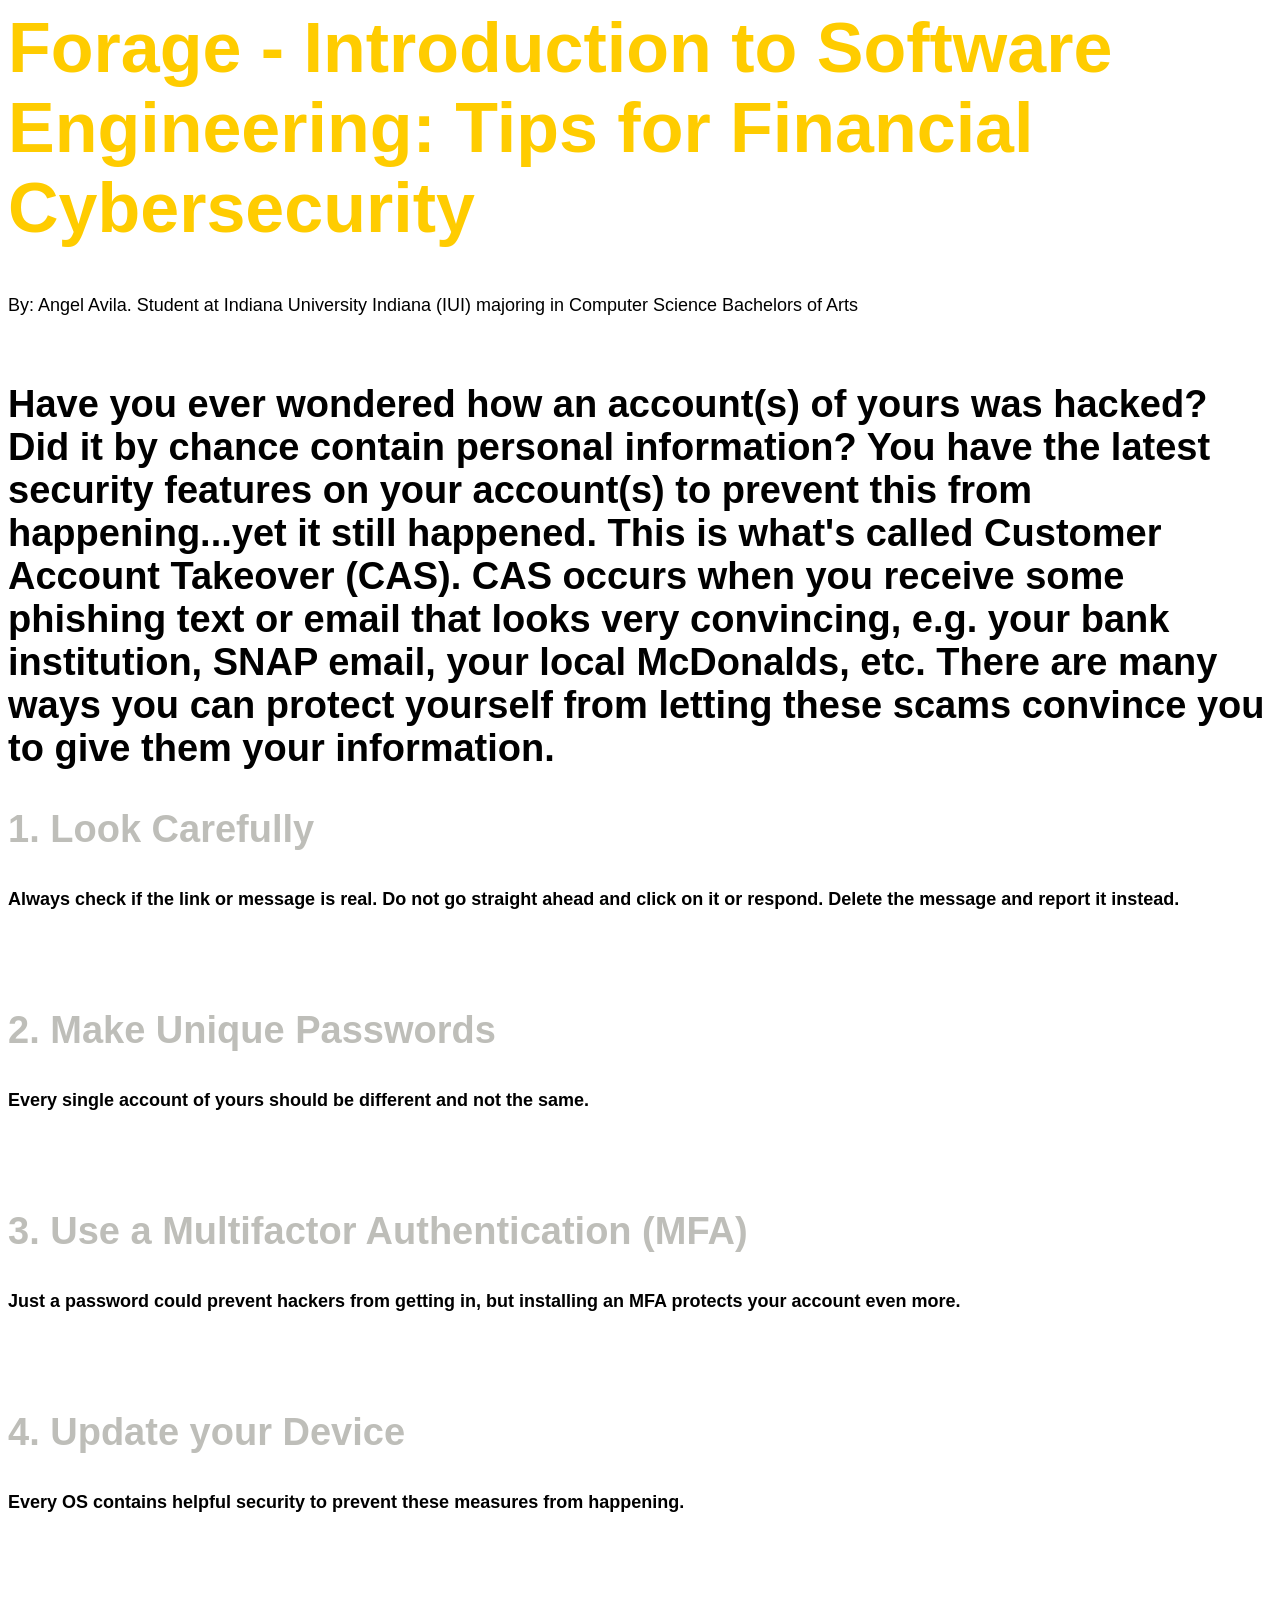
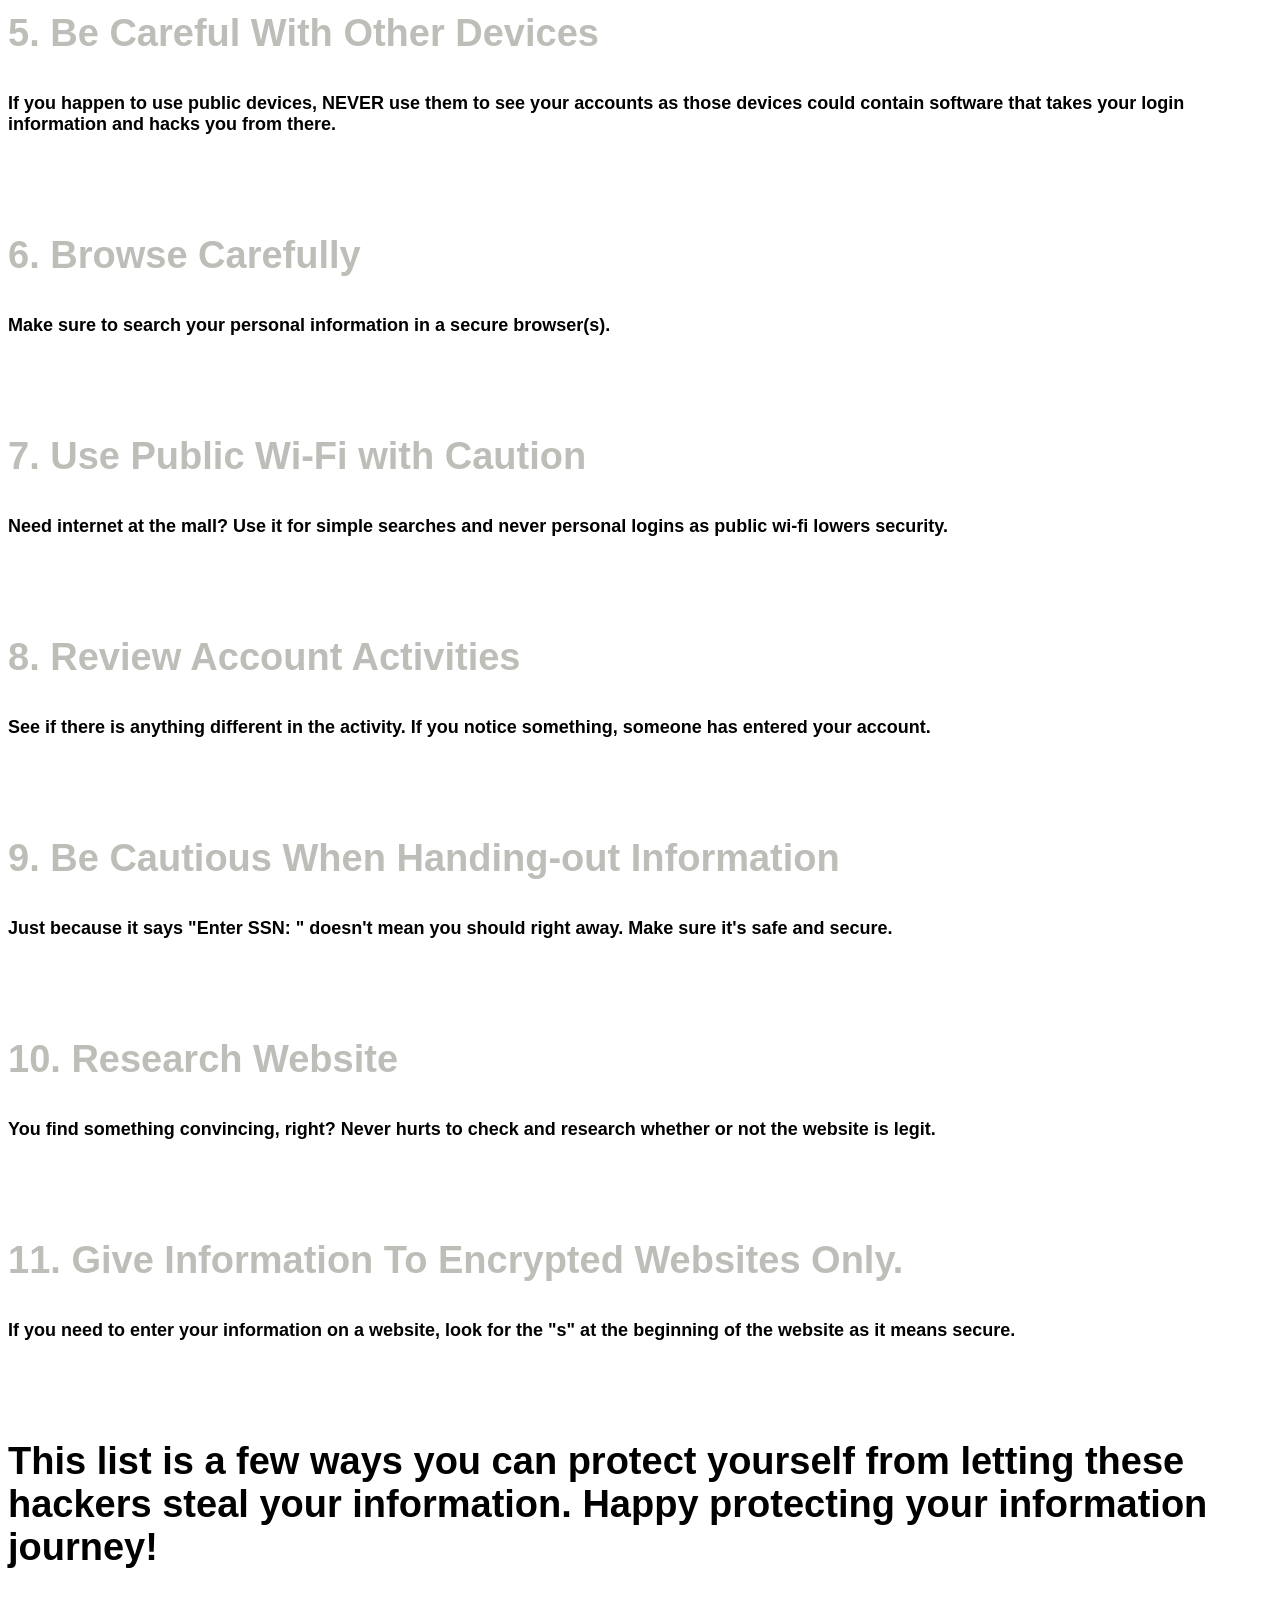
<file: Software Engineering Software/index.html>
<html>

  <head>

<link href="index.css" type="text/css" rel="stylesheet">
<!-- Takes Font type and/or color from CSS file (index.css) for <h1> -->

<title>Tips for Financial Cybersecurity</title>
<!-- This will show the website title in the link -->

  </head>

<link href="index.css" type="text/css" rel="stylesheet">
<!-- Takes Font type and/or color from CSS file (index.css) for <p> -->
  <body>

<h1>Forage - Introduction to Software Engineering: Tips for Financial Cybersecurity</h1>
<!-- Task 1: Give the website a title the users will see -->

<p>By: Angel Avila. Student at Indiana University Indiana (IUI) majoring in Computer Science Bachelors of Arts</p>
<!-- Task 1: A little Sub-Title will show under the title -->

<br />
<!--
Simple Explanation:
\n means new line in Python, so in HTML <br /> means new line
-->

<!--
Below is Task 2: 
After reviewing the resources, write a list of tips and tricks to help bank clients improve their financial cybersecurity.
-->
<h2>Have you ever wondered how an account(s) of yours was hacked? Did it by chance contain personal information? You have the latest security features on your account(s) 
  to prevent this from happening...yet it still happened. This is what's called Customer Account Takeover (CAS). CAS occurs when you receive some phishing text or email 
  that looks very convincing, e.g. your bank institution, SNAP email, your local McDonalds, etc. There are many ways you can protect yourself from letting these scams 
  convince you to give them your information.<h2>
<!-- Task 2: Sub-heading/Paragraph explaining CyberSecurity -->

<!-- Below follows the list of tips and tricks -->
<h3>1. Look Carefully<h3>
  <p>Always check if the link or message is real. Do not go straight ahead and click on it or respond. Delete the message and report it instead.</p>
    <br />
<h3>2. Make Unique Passwords<h3>
  <p>Every single account of yours should be different and not the same. </p>
    <br />
<h3>3. Use a Multifactor Authentication (MFA)<h3>
  <p>Just a password could prevent hackers from getting in, but installing an MFA protects your account even more.</p>
    <br />
<h3>4. Update your Device<h3>
  <p>Every OS contains helpful security to prevent these measures from happening.</p>
    <br />
<h3>5. Be Careful With Other Devices<h3>
  <p>If you happen to use public devices, NEVER use them to see your accounts as those devices could contain software that takes your login information and hacks you from there.</p>
    <br />
<h3>6. Browse Carefully<h3>
  <p>Make sure to search your personal information in a secure browser(s).</p>
    <br />
<h3>7. Use Public Wi-Fi with Caution<h3>
  <p>Need internet at the mall? Use it for simple searches and never personal logins as public wi-fi lowers security.</p>
    <br />
<h3>8. Review Account Activities<h3>
  <p>See if there is anything different in the activity. If you notice something, someone has entered your account.</p>
    <br />
<h3>9. Be Cautious When Handing-out Information<h3>
  <p>Just because it says "Enter SSN: " doesn't mean you should right away. Make sure it's safe and secure.</p>
    <br />   
<h3>10. Research Website<h3>
  <p>You find something convincing, right? Never hurts to check and research whether or not the website is legit.</p>
    <br />     
<h3>11. Give Information To Encrypted Websites Only.<h3>
  <p>If you need to enter your information on a website, look for the "s" at the beginning of the website as it means secure.</p>
    <br />
<h2> This list is a few ways you can protect yourself from letting these hackers steal your information. Happy protecting your information journey!</h2>
<!-- Task 2: Make a list from the following links excplaining being safe in CyberSecurity:
https://www.finra.org/investors/insights/cyber-safe-financial-accounts
https://woodlandsbank.com/cyber-security-tips/
-->

</head>

<link href="index.css" type="text/css" rel="stylesheet">
<!-- Takes Font type and/or color from CSS file (index.css) for <h2> -->
  </body>

</head>

<link href="index.css" type="text/css" rel="stylesheet">
<!-- Takes Font type and/or color from CSS file (index.css) for <h3> -->
  </body>

</html>
</file>
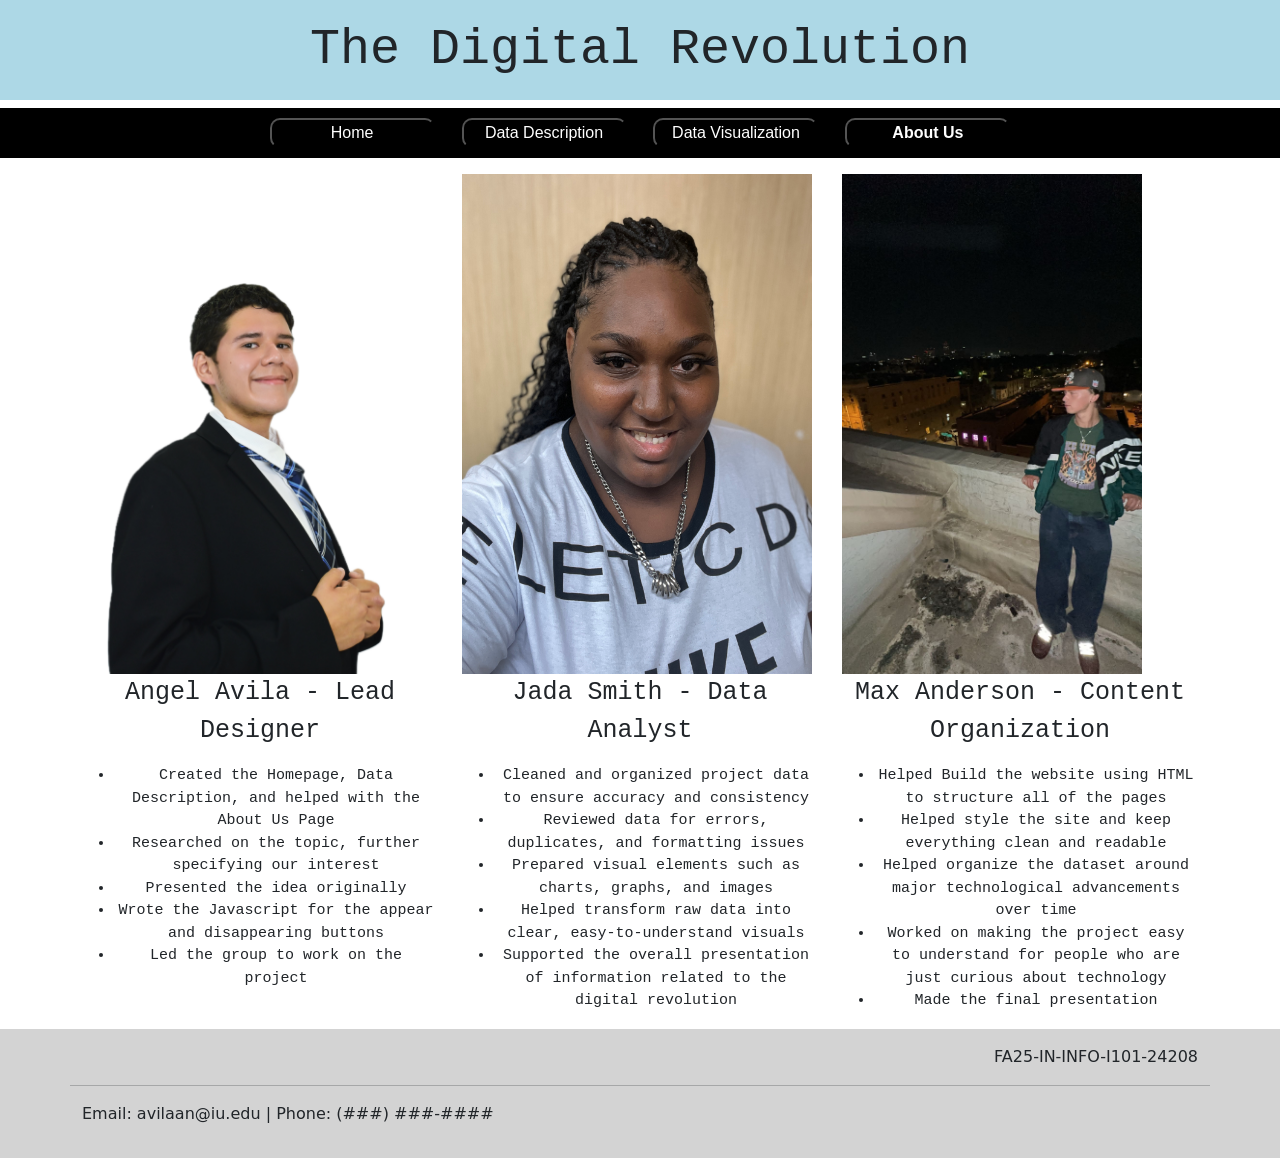
<file: The Digital Revolution/AboutUs.html>
<!doctype html>
<html>
<head>
    <meta charset="UTF-8">

    <title>The Digital Revolution: About Us Page</title>
    
    <!-- Link this HTML file it's CSS file -->
    <link href="AU1.css" rel="stylesheet" type="text/css">
    
    <!-- Link BootStrap-->
    <link href="https://cdn.jsdelivr.net/npm/bootstrap@5.3.8/dist/css/bootstrap.min.css" rel="stylesheet" integrity="sha384-sRIl4kxILFvY47J16cr9ZwB07vP4J8+LH7qKQnuqkuIAvNWLzeN8tE5YBujZqJLB" crossorigin="anonymous">
</head>

<body>
    
    <!-- Main page title (header) & page links -->
    <h1 id="AUMainHeader"> The Digital Revolution </h1>
    
    <!-- Button links to projects pages -->
    <p id="pageLinksBox">
        <a href="TheDigitalRevolution.html"><button class="linksButton">Home</button></a>
        <span class="inBetweenSpace">|||||</span>
        <a href="DataDescription.html"><button class="linksButton">Data Description</button></a>
        <span class="inBetweenSpace">|||||</span>
        <a href="DataVisualization.html"><button class="linksButton">Data Visualization</button></a>
        <span class="inBetweenSpace">|||||</span>
        <a href="AboutUs.html"><button class="linksButton"><b>About Us</b></button></a>
    </p>
    
    <div class="container">
        <div class="row">

            <div class="col">
                <img src="angel_avila_picture.jpeg" style="text-align: center;" height="500" width="325" alt="Angel Avila Picture" border="0"/>
                <p class="nameText">Angel Avila - Lead Designer</p>
                <ul class="descriptionText">
                    <li>Created the Homepage, Data Description, and helped with the About Us Page</li>
                    <li>Researched on the topic, further specifying our interest</li>
                    <li>Presented the idea originally</li>
                    <li>Wrote the Javascript for the appear and disappearing buttons</li>
                    <li>Led the group to work on the project</li>
                </ul>
            </div>

            <div class="col">
                <img src="jada_smith_picture.jpeg" style="text-align: center;" height="500" width="350" alt="Jada Smith Picture" border="0"/>
                <p class="nameText">Jada Smith - Data Analyst </p>
                <ul class="descriptionText">
                    <li>Cleaned and organized project data to ensure accuracy and consistency</li>
                    <li>Reviewed data for errors, duplicates, and formatting issues</li>
                    <li>Prepared visual elements such as charts, graphs, and images</li>
                    <li>Helped transform raw data into clear, easy-to-understand visuals</li>
                    <li>Supported the overall presentation of information related to the digital revolution</li>
                </ul>
            </div>

            <div class="col">
                <img src="max_anderson_picture.jpeg" height="500" width="300" alt="Max Anderson Picture" border="0"/>
                <p class="nameText">Max Anderson - Content Organization</p>
                <ul class="descriptionText">
                    <li>Helped Build the website using HTML to structure all of the pages</li>
                    <li>Helped style the site and keep everything clean and readable</li>
                    <li>Helped organize the dataset around major technological advancements over time</li>
                    <li>Worked on making the project easy to understand for people who are just curious about technology</li>
                    <li>Made the final presentation</li>
                </ul>
            </div>

        </div>
    </div>
    
    <!-- form was supposed to go here -->
    
    <!-- Contact information or whatever its called at the bottom of the page-->
    <div id="bottomBg">
        <div class="container">
            <div class="row">
                <p></p>
                <p style="text-align: right;">FA25-IN-INFO-I101-24208</p>
                <hr class="horizontalLine2">
                <p >Email: avilaan@iu.edu | Phone: (###) ###-####</p>
                <p></p>
            </div>
        </div>
    </div>
    
</body>
</html>
</file>
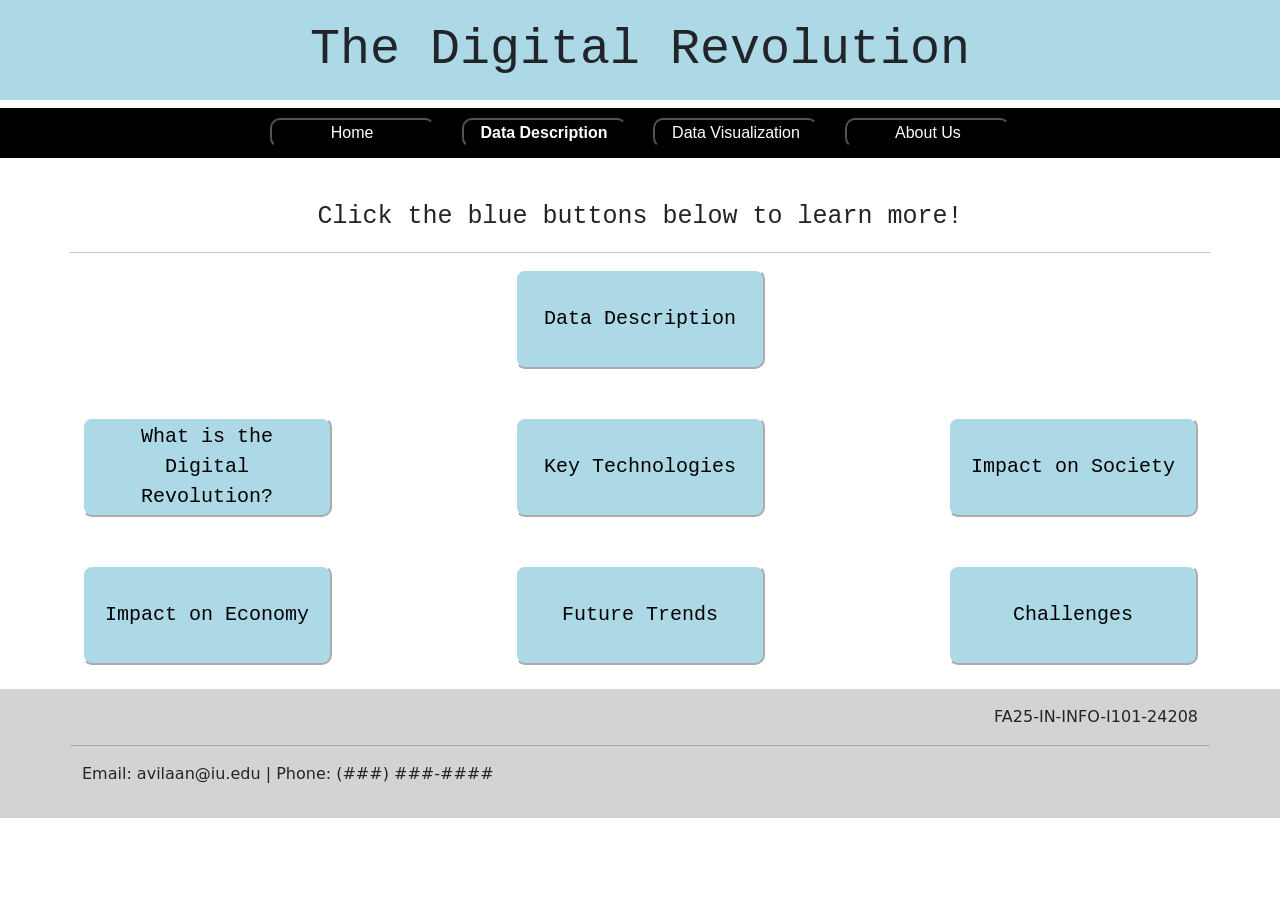
<file: The Digital Revolution/DataDescription.html>
<!doctype html>
<html>
<head>
    <meta charset="utf-8">
    
    <title>The Digital Revolution: Data Description Page</title>
    
    <!-- Link this HTML file it's CSS file -->
    <link href="DD1.css" rel="stylesheet" type="text/css">
    
    <!-- Link BootStrap-->
    <link href="https://cdn.jsdelivr.net/npm/bootstrap@5.3.8/dist/css/bootstrap.min.css" rel="stylesheet" integrity="sha384-sRIl4kxILFvY47J16cr9ZwB07vP4J8+LH7qKQnuqkuIAvNWLzeN8tE5YBujZqJLB" crossorigin="anonymous">
</head>

<body>
    
    <!-- Main page title (header) & page links -->
    <h1 id="DDMainHeader"> The Digital Revolution </h1>
    
    <!-- Button links to projects pages -->
    <p id="pageLinksBox">
        <a href="TheDigitalRevolution.html"><button class="linksButton">Home</button></a>
        <span class="inBetweenSpace">|||||</span>
        <a href="DataDescription.html"><button class="linksButton"><b>Data Description</b></button></a>
        <span class="inBetweenSpace">|||||</span>
        <a href="DataVisualization.html"><button class="linksButton">Data Visualization</button></a>
        <span class="inBetweenSpace">|||||</span>
        <a href="AboutUs.html"><button class="linksButton">About Us</button></a>
    </p>
    
    <br />

    <!-- Data Description -->
    <div class="container">
        
        <div class="row">
            
            <p id="pagesInfo">Click the blue buttons below to learn more!</p>
            <hr />
            
            <!-- "Data Description" button + text -->
            <div class="col">
                <button class="topicButton" id="clickedButtonOne">Data Description</button>
                <p class="descriptionText" id="appearTextOne" style="display: none; text-align: center;">
                    <span class="clickAgain">Click again to disappear</span><br>Technology has come a long way in the first quarter of the 21st century. Every day now, you see people with phones, smartwatches, computers, and electronics that are no longer tactile. Technology has always been a thing. Since the 20th century, when we've seen the first inventions of what we use today, everything back then wasn't touch-sensitive. Phones back then were full of buttons and connected through a landline. Computers used to not have an internet explorer, and did not run everything on one machine, let alone be portable. Things change, and these inventions were revolutionized. We chose this topic as we're interested in seeing how the future may turn out. What we know and use today may seem to be the future, but in the true future, we could have technology implanted into our brains to communicate more easily or work better. So far, what we know of the cars could go from running on an electric battery to flying with an electric battery. It's really fascinating to see where technology could go, but we cannot forget where it started. As we grow older, we're stuck in a loop of nostalgia from our young days of how we used to have MP3 players for music, to MP3 players no longer being used as they have been incorporated into online streaming access through phones being easier.

                    <br /><br />Looking back at human history, major inventions have always marked turning points in human progress. In 2007, Apple Inc. transformed the mobile phone industry with the release of the first iPhone. Its touch-sensitive, all-screen design changed how people communicated, accessed information, and used technology daily. The iPhone set new standards for smartphones and influenced countless devices that followed. However, the earliest major and widely recorded invention dates back much further. In the 14th century, there was the invention of the printing press was invented. In the 16th century, there was the invention of the telescope. In the 19th century, there was the invention of the car. To name a few, these inventions created many years ago have always been undergoing change. The printing press helped create books, texts, and newspapers. The telescope allowed us to see far beyond our planet, into the stars, and analyze space. The car changed the way we travel, going from point A to point B the quickest way possible. Point being, these inventions played a major role in helping the human race grow and progress by generating new ideas and opportunities. Each invention was built upon previous knowledge, encouraging creativity, problem-solving, and innovation across generations. As we discovered better ways to share information, explore the universe, and travel efficiently, society began to advance at a faster pace. These inventions not only improved daily life but also inspired future inventors to push boundaries even further. By solving existing challenges, they opened doors to new questions and possibilities, leading to even more breakthroughs. Overall, inventions serve as stepping stones for human development, showing how ideas evolve and continue to shape the world we live in today. Take the phone to the iPhone revolutionary, for example, again.

                    <br /><br />In the Data Visualization page, we'll be using the graph provided by Narayanan Komerath in his article "A Technology Countdown Approach To Historical Timelines." Through this, we'll utilize it to have a visual representation side by side to show how it looked when it was first invented, to how it currently looks in the modern world. We chose Narayanan Komerath graph as it's an accurate graph of human history of technological inventions.
                
                    <br /><br /><a href="https://www.researchgate.net/publication/353714693_A_Technology_Countdown_Approach_To_Historical_Timelines">Komerath, Narayanan. (2021). A Technology Countdown Approach To Historical Timelines. </a>
                    <!-- Source link: https://www.researchgate.net/publication/353714693_A_Technology_Countdown_Approach_To_Historical_Timelines -->
                </p>
            </div>
        </div>
        
        <br />
        <br />
        
        <!-- First row of buttons -->
        <div class="row">
            
            <!-- "What is the digital Revolution?" button + text -->
            <div class="col">
                <button class="topicButton" id="clickedButtonTwo"> What is the Digital Revolution? </button>
                <ul class="descriptionText" id="appearTextTwo" style="display: none;">
                    <span class="clickAgain">Click again to disappear</span><br>
		            <li> Shift from analog to digital technologies </li>
		            <li> Emergence of computer, internet, and mobile devices </li>
	            </ul>
            </div>
            
            <!-- empty column-->
            <div class="col">
            </div>
            
            <!-- "Key Technologies" button + text -->
            <div class="col">
                <button class="topicButton" id="clickedButtonThree"> Key Technologies </button>
                <ul class="descriptionText" id="appearTextThree" style="display: none;">
                    <span class="clickAgain">Click again to disappear</span><br>
		            <li> Internet and World Wide Web </li>
		            <li> Smartphones and Mobile Computing </li>
                    <li> Cloud Computing </li>
                    <li> Artificial Intelligence (AI) and Automation </li>
	            </ul>
            </div>
            
            <!-- empty column -->
            <div class="col">
            </div>
            
            <!-- "Impact on Society" button + text -->
            <div class="col">
                <button class="topicButton" id="clickedButtonFour"> Impact on Society </button>
                <ul class="descriptionText" id="appearTextFour" style="display: none;">
                    <span class="clickAgain">Click again to disappear</span><br>
		            <li> Social Media and Communication </li>
		            <li> Remote Work and Online Education </li>
                    <li> E-commerce and Digital Payments</li>
	            </ul>
            </div>
        </div>
        
        <br />
        <br />
        
        <!-- Second row of buttons -->
        <div class="row">
            
            <!-- "Impact on Economy" button + text -->
            <div class="col">
                <button class="topicButton" id="clickedButtonFive"> Impact on Economy </button>
                <ul class="descriptionText" id="appearTextFive" style="display: none;">
                    <span class="clickAgain">Click again to disappear</span><br>
		            <li> Growth of Tech Industry </li>
		            <li> Digital Entrepreneruship </li>
                    <li> Job Transformation and Automation </li>
	            </ul>
            </div>
            
            <!-- emtpy column -->
            <div class="col">
            </div>
            
            <!-- "Future Trends" button + text -->
            <div class="col">
                <button class="topicButton" id="clickedButtonSix"> Future Trends </button>
                <ul class="descriptionText" id="appearTextSix" style="display: none;">
                    <span class="clickAgain">Click again to disappear</span><br>
		            <li> AI Advancements </li>
		            <li> Internet of Things </li>
                    <li> Virtual and Augmented Reality </li>
	            </ul>
            </div>
            
            <!-- empty column -->
            <div class="col">
            </div>
            
            <!-- "Challenges" button + text -->
            <div class="col">
                <button class="topicButton" id="clickedButtonSeven"> Challenges </button>
                <ul class="descriptionText" id="appearTextSeven" style="display: none;">
                    <span class="clickAgain">Click again to disappear</span><br>
		            <li> Privacy and Cybersecurity </li>
		            <li> Digital Divide and Inequality </li>
                    <li> Overrellance on Technology </li>
	            </ul>
            </div>
            
        </div>
    </div>
    
    <br />
    
    
    <!-- Javascript -->
    <script src="DD2.js"></script>
    
    <!-- Contact information or whatever its called at the bottom of the page-->
    <div id="bottomBg">
        <div class="container">
            <div class="row">
                <p></p>
                <p style="text-align: right;">FA25-IN-INFO-I101-24208</p>
                <hr class="horizontalLine2">
                <p>Email: avilaan@iu.edu | Phone: (###) ###-####</p>
                <p></p>
            </div>
        </div>
    </div>
    
</body>
</html>
</file>
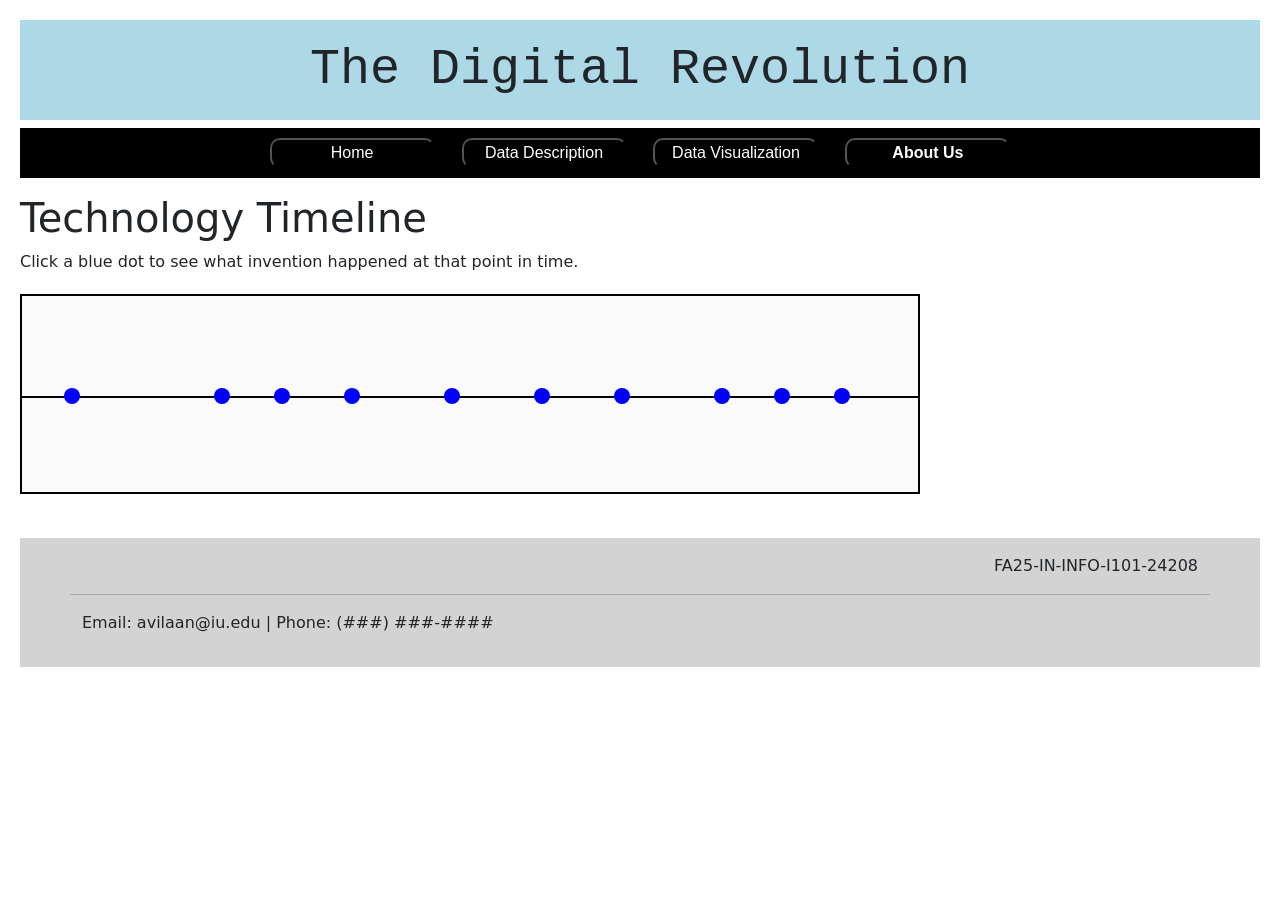
<file: The Digital Revolution/DataVisualization.html>
<!doctype html>
<html>
<head>
    <meta charset="UTF-8">

    <title>The Digital Revolution: About Us Page</title>
    
    <!-- Link this HTML file it's CSS file -->
    <link href="DV1.css" rel="stylesheet" type="text/css">
    
    <!-- Link BootStrap-->
    <link href="https://cdn.jsdelivr.net/npm/bootstrap@5.3.8/dist/css/bootstrap.min.css" rel="stylesheet" integrity="sha384-sRIl4kxILFvY47J16cr9ZwB07vP4J8+LH7qKQnuqkuIAvNWLzeN8tE5YBujZqJLB" crossorigin="anonymous">
</head>

<body>
    
    <!-- Main page title (header) & page links -->
    <h1 id="DVMainHeader"> The Digital Revolution </h1>
    
    <!-- Button links to projects pages -->
    <p id="pageLinksBox">
        <a href="TheDigitalRevolution.html"><button class="linksButton">Home</button></a>
        <span class="inBetweenSpace">|||||</span>
        <a href="DataDescription.html"><button class="linksButton">Data Description</button></a>
        <span class="inBetweenSpace">|||||</span>
        <a href="DataVisualization.html"><button class="linksButton">Data Visualization</button></a>
        <span class="inBetweenSpace">|||||</span>
        <a href="AboutUs.html"><button class="linksButton"><b>About Us</b></button></a>
    </p>
    
    
    <h1>Technology Timeline</h1>
    <p>Click a blue dot to see what invention happened at that point in time.</p>

    <div id="timeline">
        <div id="line"></div>

         <!-- Clickable Dots -->
        <div class="dot" style="left:50px; top:100px;" onclick="showInfo('1440 — Printing Press')"></div>
        <div class="dot" style="left:200px; top:100px;" onclick="showInfo('1837 — Telegraph')"></div>
        <div class="dot" style="left:260px; top:100px;" onclick="showInfo('1876 — Telephone')"></div>
        <div class="dot" style="left:330px; top:100px;" onclick="showInfo('1901 — Radio')"></div>
        <div class="dot" style="left:430px; top:100px;" onclick="showInfo('1947 — Transistor')"></div>
        <div class="dot" style="left:520px; top:100px;" onclick="showInfo('1973 — Mobile Phone')"></div>
        <div class="dot" style="left:600px; top:100px;" onclick="showInfo('1989 — World Wide Web')"></div>
        <div class="dot" style="left:700px; top:100px;" onclick="showInfo('2007 — iPhone')"></div>
        <div class="dot" style="left:760px; top:100px;" onclick="showInfo('2010 — Cloud Computing')"></div>
        <div class="dot" style="left:820px; top:100px;" onclick="showInfo('2020 — AI Boom')"></div>
    </div>

    <div id="info">Click a dot to display the invention.</div>

    <script src="DV2.js"></script>
    
    
    <!-- Contact information or whatever its called at the bottom of the page-->
    <div id="bottomBg">
        <div class="container">
            <div class="row">
                <p></p>
                <p style="text-align: right;">FA25-IN-INFO-I101-24208</p>
                <hr class="horizontalLine2">
                <p >Email: avilaan@iu.edu | Phone: (###) ###-####</p>
                <p></p>
            </div>
        </div>
    </div>
    
</body>
</html>
</file>
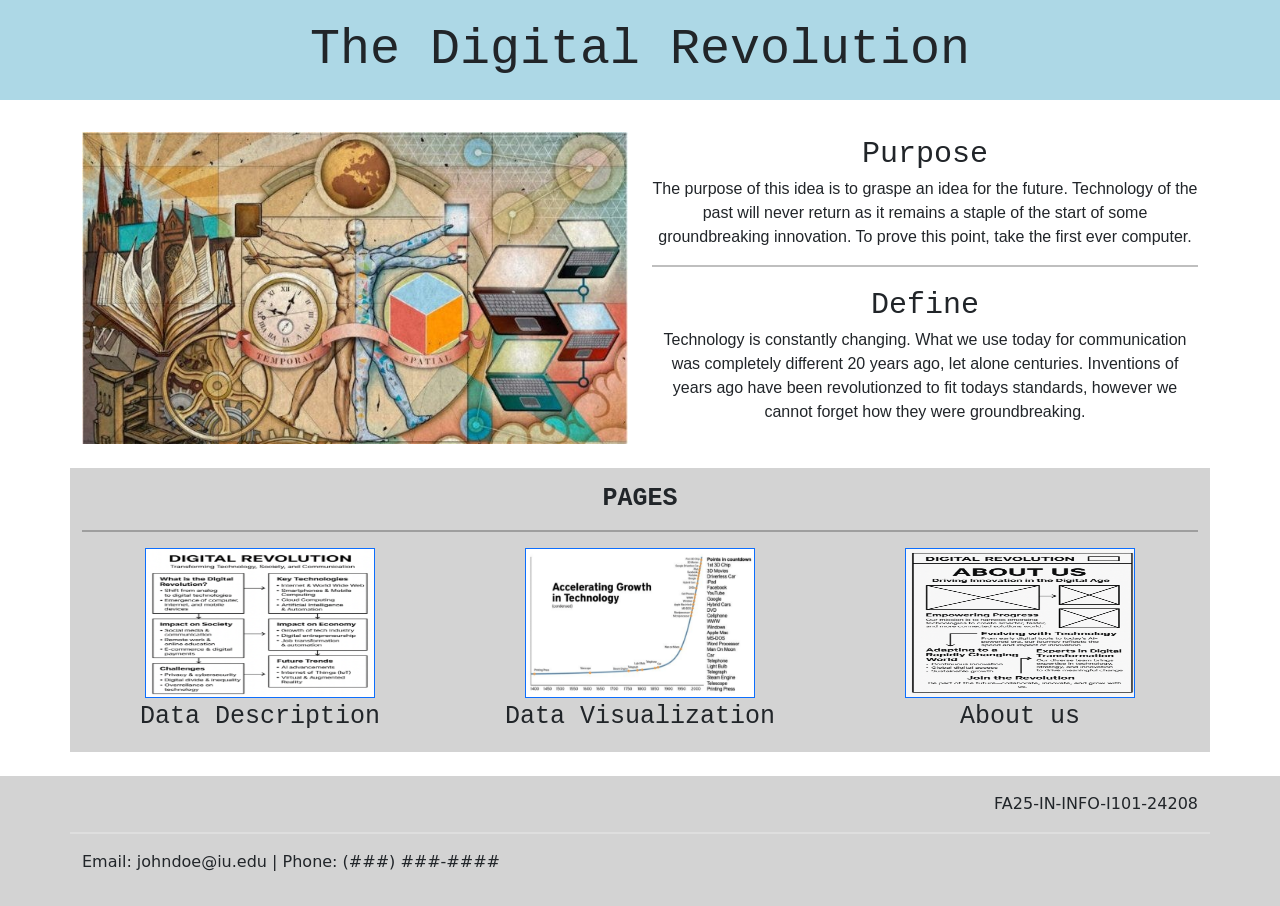
<file: The Digital Revolution/TheDigitalRevolution.html>
<!doctype html>
<html>
<head>
    <meta charset="utf-8">
    
    <title>The Digital Revolution: Homepage</title>
    
    <!-- Link this HTML file it's CSS file -->
    <link href="TDR.css" rel="stylesheet" type="text/css">
    
    <!-- Link BootStrap-->
    <link href="https://cdn.jsdelivr.net/npm/bootstrap@5.3.8/dist/css/bootstrap.min.css" rel="stylesheet" integrity="sha384-sRIl4kxILFvY47J16cr9ZwB07vP4J8+LH7qKQnuqkuIAvNWLzeN8tE5YBujZqJLB" crossorigin="anonymous">
</head>
<body>

    <!-- Main page title (header)-->
    <h1 id="TDRMainHeader"> The Digital Revolution </h1>
    
    <br />

    <!-- Main page informations -->
    <div class="container">
        
        <div class="row">
            
            <!-- Main Page Images-->
            <div class="col">
                <img src="digital_revolution.jpg" class="img-fluid" alt="placeholder" border="0">
            </div>
            
            <!-- Purpose + Define text-->
            <div class="col" style="text-align: center;">
                
                <!-- Purpose Text-->
                <p>
                    <span class="paragraphTitle">Purpose</span>
                    <br />
                    <span class="paragraphText">
                        The purpose of this idea is to graspe an idea for the future. Technology of the past will never return as it remains a staple of the start of some groundbreaking innovation. To prove this point, take the first ever computer. </span>
                </p>
                
                <!-- Define text -->
                <p>
                    <hr class="horizontalLine1">
                    <span class="paragraphTitle">Define</span>
                    <br />
                    <span class="paragraphText">Technology is constantly changing. What we use today for communication was completely different 20 years ago, let alone centuries. Inventions of years ago have been revolutionzed to fit todays standards, however we cannot forget how they were groundbreaking.</span>
                </p>
            </div>
        </div>
    </div>
    
    <br /> <!-- Line break between -->
    
    <!--Page Links -->
    <div class="container" id="pageLinksBg">
            
            <!-- header text row -->
            <div class="row">
                
                <!-- Page links header-->
                <div class="col">
                    <p></p>
                    <h1 class="linksInfo"><b>PAGES</b></h1>
                    <hr class="horizontalLine1">
                </div>
            </div>

            <!-- Links row -->
            <div class="row">

                <!-- "Data Description" page box link -->
                <div class="col" style="text-align: center;">
                    <a href="DataDescription.html"><img src="data_description.png" alt="data description image" height="150" width="230" border="1"></a>
                    <p class="linksInfo">Data Description</p>
                </div>

                <!-- "Data Visualization" page box link -->
                <div class="col" style="text-align: center;">     
                    <a href="DataVisualization.html"><img src="data_visualization.png" alt="data visualization image" height="150" width="230" border="1"></a>
                    <p class="linksInfo">Data Visualization</p>
                </div>

                <!-- "About Us" page box link -->
                <div class="col" style="text-align: center;">     
                    <a href="AboutUs.html"><img src="about_us.png" alt="about us image" height="150" width="230" border="1"></a>
                    <p class="linksInfo">About us</p>
                </div> 
            </div>
        </div>
        
    <br /> <!-- Line break between -->
    
    <!-- Contact information or whatever its called at the bottom of the page-->
    <div id="bottomBg">
        <div class="container">
            <div class="row">
                <p></p>
                <p style="text-align: right;">FA25-IN-INFO-I101-24208</p>
                <hr class="horizontalLine2">
                <p >Email: johndoe@iu.edu | Phone: (###) ###-####</p>
                <p></p>
            </div>
        </div>
    </div>
   
</body>
</html>

<!--
SOURCES:

Main Image: Caillard, Jean-Fran&ccedil;ois. “Liked the First Digital Revolution? You’ll Love the Second.” Medium, Medium, 30 Sept. 2017, jfcaillard.medium.com/liked-the-first-digital-revolution-youll-love-the-second-961824797840.

Data Description + About Us images by group members

Data Visualization: Komerath, Narayanan. (2021). A Technology Countdown Approach To Historical Timelines. Komerath, Narayanan. (2021). A Technology Countdown Approach To Historical Timelines.

-->
</file>
<file: Software Engineering Software/index.css>
* {

    font-family: 'Gill Sans', 'Gill Sans MT', Calibri, 'Trebuchet MS', sans-serif;   
}
/* Self-Explanatory, Website font */   

h1 {
    color:  #FFCC00;
    font-size: 70px;
}
/* Title Color */

p { 
    font-size: 18px;
    color: black;
}
/* Paragraph Color */

h2 { 
    color:  black;
    font-size: 38px; 
}
/* Subheading Color 2 */

h3 {
    color: #BEBEB9;
    font-size: 38px;
}
/* Subheading Color 3 */







/*
^^ to start
Below is an example given in the forage. This is also an example of a block comment in CSS code!
* {
    font-family: Helvetica;
}
  
h1 {
    color: rgb(13, 13, 65);
    font-size: 24px;
}
  
p {
    font-size: 14px;
    color: rgb(41, 40, 40);
}

body {
    background-color: rgb(184, 245, 253);
}
vv to end
*/
</file>
<file: The Digital Revolution/AU1.css>
@charset "UTF-8";
/* CSS Document */

/* Top Page */
#AUMainHeader {
    
    display: flex;              
    justify-content: center;    
    align-items: center;        
    text-align: center;         
    
    width: auto;                
    height: auto;               
    padding: 20px;     
    
    
    background-color: lightblue;
    font-family: Consolas, 'Andale Mono', 'Lucida Console', 'Lucida Sans Typewriter', Monaco, 'Courier New', 'monospace';
    font-size: 50px;
}


/* Page Links Box */
#pageLinksBox {
    display: flex;              
    justify-content: center;    
    align-items: center;        
    text-align: center;         
      
    width: auto;                
    height: auto;               
    padding: 10px;              
      
    background-color: black;
}

.linksButton {
    background-color: black;
    color: white;
    border-radius: 10px;
    height: 30px;
    width: 165px;
    font-size: 16px;
    font-family: "Gill Sans", "Gill Sans MT", "Myriad Pro", "DejaVu Sans Condensed", Helvetica, Arial, "sans-serif"
}

.inBetweenSpace {
    color: black;
}


/* About Us */
.nameText {
    text-align: center;
    font-size: 25px;
    font-family: Consolas, 'Andale Mono', 'Lucida Console', 'Lucida Sans Typewriter', Monaco, 'Courier New', 'monospace';
}

.descriptionText {
    text-align: center;
    font-size: 15px;
    font-family: Consolas, 'Andale Mono', 'Lucida Console', 'Lucida Sans Typewriter', Monaco, 'Courier New', 'monospace';
}




/* Contact Form css was supposed to be here */


/* Bottom Page */
#bottomBg {
    background-color: lightgray;
}

.horizontalLine {
    border: 1px solid darkgray;
}
</file>
<file: The Digital Revolution/DD1.css>
/* CSS for DataDescription.html */

/* Top Page */
#DDMainHeader {
    
    display: flex;              
    justify-content: center;    
    align-items: center;        
    text-align: center;         
    
    width: auto;                
    height: auto;               
    padding: 20px;     
    
    
    background-color: lightblue;
    font-family: Consolas, 'Andale Mono', 'Lucida Console', 'Lucida Sans Typewriter', Monaco, 'Courier New', 'monospace';
    font-size: 50px;
}


/* Page Links Box */
#pageLinksBox {
    display: flex;              
    justify-content: center;    
    align-items: center;        
    text-align: center;         
      
    width: auto;                
    height: auto;               
    padding: 10px;              
      
    background-color: black;
}

.linksButton {
    background-color: black;
    color: white;
    border-radius: 10px;
    height: 30px;
    width: 165px;
    font-size: 16px;
    font-family: "Gill Sans", "Gill Sans MT", "Myriad Pro", "DejaVu Sans Condensed", Helvetica, Arial, "sans-serif"
}

.inBetweenSpace {
    color: black;
}


/* Data Description */

#pagesInfo {
    text-align: center;
    font-size: 25px;
    font-family: Consolas, 'Andale Mono', 'Lucida Console', 'Lucida Sans Typewriter', Monaco, 'Courier New', 'monospace';
}


.descriptionText {
    font-size: 15px;
    text-align: center;
    font-family:"Lucida Grande", "Lucida Sans Unicode", "Lucida Sans", "DejaVu Sans", Verdana, "sans-serif";
}

.clickAgain {
    color: lightgray;
}

.topicButton {
    display: flex;              
    justify-content: center;    
    align-items: center;        
    text-align: center;  
    margin: 0 auto;
    
    background-color: lightblue;
    
    width: 250px;                
    height: 100px; 
    padding: 10px; 
    border-radius: 10px;
    border-color: white;
    
    font-size: 20px;
    font-family: Consolas, 'Andale Mono', 'Lucida Console', 'Lucida Sans Typewriter', Monaco, 'Courier New', 'monospace';
}


/* Bottom Page */
#bottomBg {
    background-color: lightgray;
}

.horizontalLine {
    border: 1px solid darkgray;
}
</file>
<file: The Digital Revolution/DV1.css>
@charset "UTF-8";
/* CSS Document */

/* Top Page */
#DVMainHeader {
    
    display: flex;              
    justify-content: center;    
    align-items: center;        
    text-align: center;         
    
    width: auto;                
    height: auto;               
    padding: 20px;     
    
    
    background-color: lightblue;
    font-family: Consolas, 'Andale Mono', 'Lucida Console', 'Lucida Sans Typewriter', Monaco, 'Courier New', 'monospace';
    font-size: 50px;
}


/* Page Links Box */
#pageLinksBox {
    display: flex;              
    justify-content: center;    
    align-items: center;        
    text-align: center;         
      
    width: auto;                
    height: auto;               
    padding: 10px;              
      
    background-color: black;
}

.linksButton {
    background-color: black;
    color: white;
    border-radius: 10px;
    height: 30px;
    width: 165px;
    font-size: 16px;
    font-family: "Gill Sans", "Gill Sans MT", "Myriad Pro", "DejaVu Sans Condensed", Helvetica, Arial, "sans-serif"
}

.inBetweenSpace {
    color: black;
}


/* Data Visualization */
body {
  font-family: Arial;
  padding: 20px;
}

#timeline {
  position: relative;
  width: 900px;
  height: 200px;
  background: #fafafa;
  border: 2px solid black;
  margin-top: 20px;
}

#line {
  position: absolute;
  top: 100px;
  left: 0;
  width: 100%;
  height: 2px;
  background: black;
}

.dot {
  position: absolute;
  width: 16px;
  height: 16px;
  background: blue;
  border-radius: 50%;
  transform: translate(-50%, -50%);
  cursor: pointer;
}

#info {
  margin-top: 20px;
  font-size: 18px;
  font-weight: bold;
  min-height: 24px;
}


/* Bottom Page */
#bottomBg {
    background-color: lightgray;
}

.horizontalLine {
    border: 1px solid darkgray;
}
</file>
<file: The Digital Revolution/TDR.css>
/* CSS for TheDigitalRevolution.html */

/* General */
.horizontalLine1 {
    border: 1px solid black;
}

.horizontalLine2 {
    border: 1px solid white
}


/* Top Page */
#TDRMainHeader {
    display: flex;              
    justify-content: center;    
    align-items: center;        
    text-align: center;         
      
    width: auto;                
    height: auto;               
    padding: 20px;              
      
    background-color: lightblue;
    font-family: Consolas, 'Andale Mono', 'Lucida Console', 'Lucida Sans Typewriter', Monaco, 'Courier New', 'monospace';
    font-size: 50px;
    
}

/* Page Links */
.linksInfo {
    text-align: center;
    font-size: 25px;
    font-family: Consolas, 'Andale Mono', 'Lucida Console', 'Lucida Sans Typewriter', Monaco, 'Courier New', 'monospace';
}


#pageLinksBg {
    background-color: lightgray;
}
.paragraphTitle {
    font-size: 30px;
    font-family: Consolas, 'Andale Mono', 'Lucida Console', 'Lucida Sans Typewriter', Monaco, 'Courier New', 'monospace';
}
.paragraphText {
    font-size: 16px;
    font-family: Gotham, "Helvetica Neue", Helvetica, Arial, "sans-serif";
}


/* Bottom Page */
#bottomBg {
    background-color: lightgray;
}
</file>
